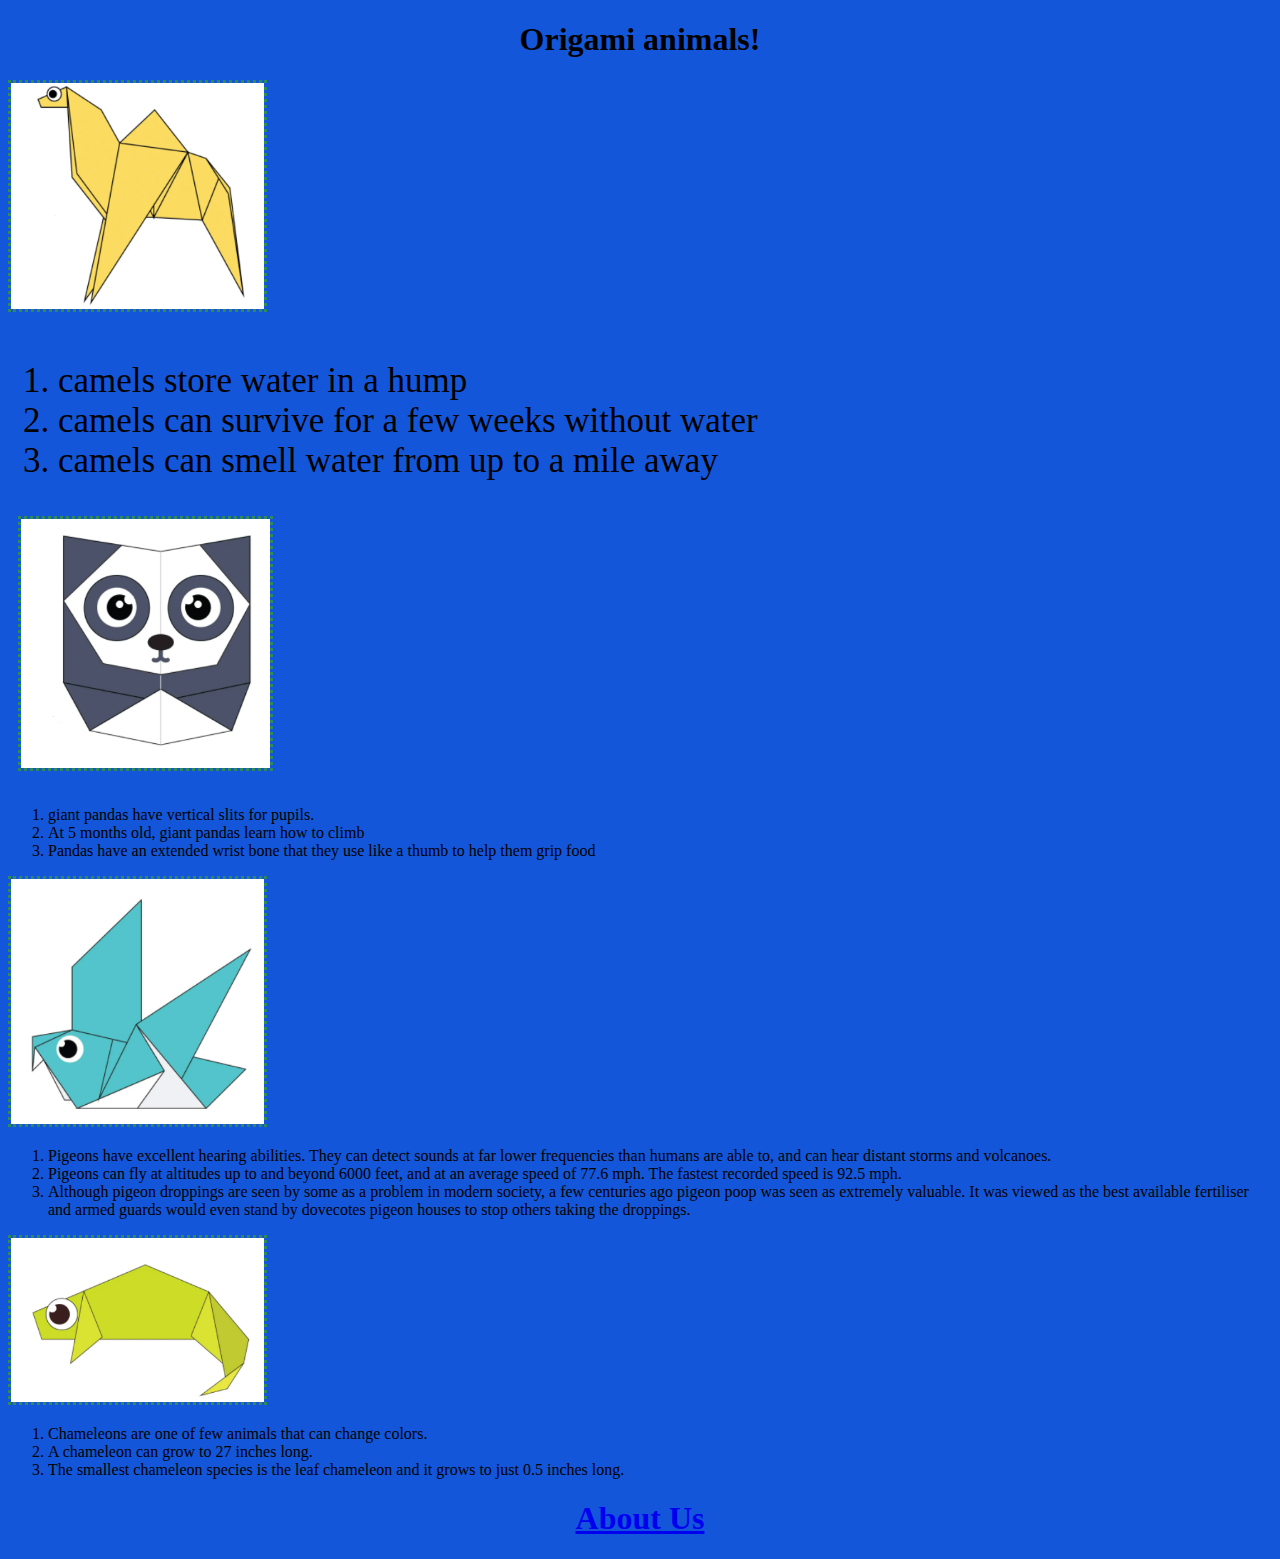
<file: index.html>
<!DOCTYPE html>
<head>
    <title>
        Origami Animals
    </title>


</style>
<link rel="stylesheet" type = text/css href="style.css">
</head>


<body>

<h1>
<center>
Origami animals!
</center>
</h1>
<div class=item>
<a href="https://origami.me/camel/"><img src="origamiCamel.PNG" width = 20% height = 20%/></a>
</div>
<div class = "test">
<p>
<ol>
<li>
camels store water in a hump
</li>
<li>
    camels can survive for a few weeks without water
</li>

<li>
camels can smell water from up to a mile away
</li>


</ol>

</p>

<div class=item>
<a href="https://origami.me/panda/"><img src="origamiPanda.PNG" width = 20% height = 20%/></a>
</div>
</div>

<ol>
<li>
    giant pandas have vertical slits for pupils.
</li>

<li>
    At 5 months old, giant pandas learn how to climb
</li>

<li>
    Pandas have an extended wrist bone that they use like a thumb to help them grip food
</li>

</ol>

<div class=item>
<a href="https://origami.me/pigeon/"><img src="origamiPigeon.PNG" width = 20% height = 20%/></a>
</div>
<ol>
<li>
    Pigeons have excellent hearing abilities. They can detect sounds at far lower frequencies than humans are able to, and can hear distant storms and volcanoes.
</li>

<li>
    Pigeons can fly at altitudes up to and beyond 6000 feet, and at an average speed of 77.6 mph. The fastest recorded speed is 92.5 mph.
</li>

<li>
    Although pigeon droppings are seen by some as a problem in modern society, a few centuries ago pigeon poop was seen as extremely valuable. It was viewed as the best available fertiliser and armed guards would even stand by dovecotes pigeon houses to stop others taking the droppings.
</li>

</ol>

<div class=item>
<img src="origamiChameleon.PNG" width = 20% height = 20%/>
</div> 

<ol>
    <li>
        Chameleons are one of few animals that can change colors.
    </li>

    <li>
        A chameleon can grow to 27 inches long.
    </li>

    <li>
        The smallest chameleon species is the leaf chameleon and it grows to just 0.5 inches long.
    </li>
</ol>
</div>
<div class="header">
    <div class="menu">
        <h1>
        <center>
        <div ><a href = "aboutUs.html">About Us</a></div>
    </center>
    </h1>
    </div>
</div>








</body>
</file>
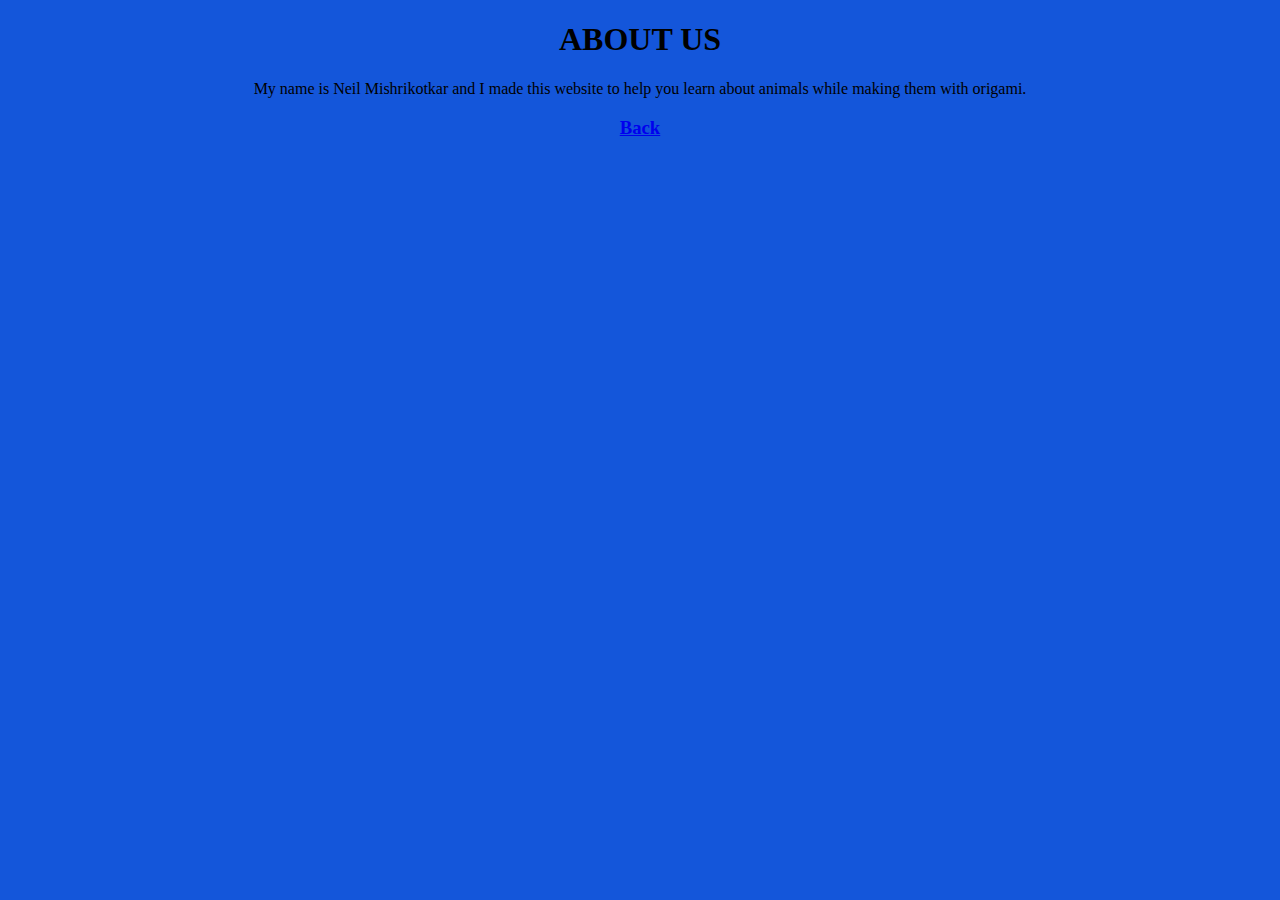
<file: aboutUs.html>
<!DOCTYPE html>
<head>
    <title>
        About Us
    </title>


</style>
<link rel="stylesheet" type = text/css href="style.css">
</head>

<body>

    <h1>
    <center>
    ABOUT US
    </center>
    </h1>
    
    <p>
        <center>
        My name is Neil Mishrikotkar and I made this website to help you learn about animals while making them with origami.
    </center>
    </p>




    <div class="header">
        <div class="menu">
            <h3>
            <center>
            <div ><a href = "index.html">Back</a></div>
        </center>
        </h3>
        </div>
    </div>
    
    
    </body>
</file>
<file: style.css>
*{
    background-color: #1456da;
}

img{
    border: dotted;
    color: #2e8b57;
}
.test{
    font-size: 35px;
    font-family:-apple-system;
    padding: 10px;
}

.item:hover img{
    transform: scale(1.1);
}
</file>
